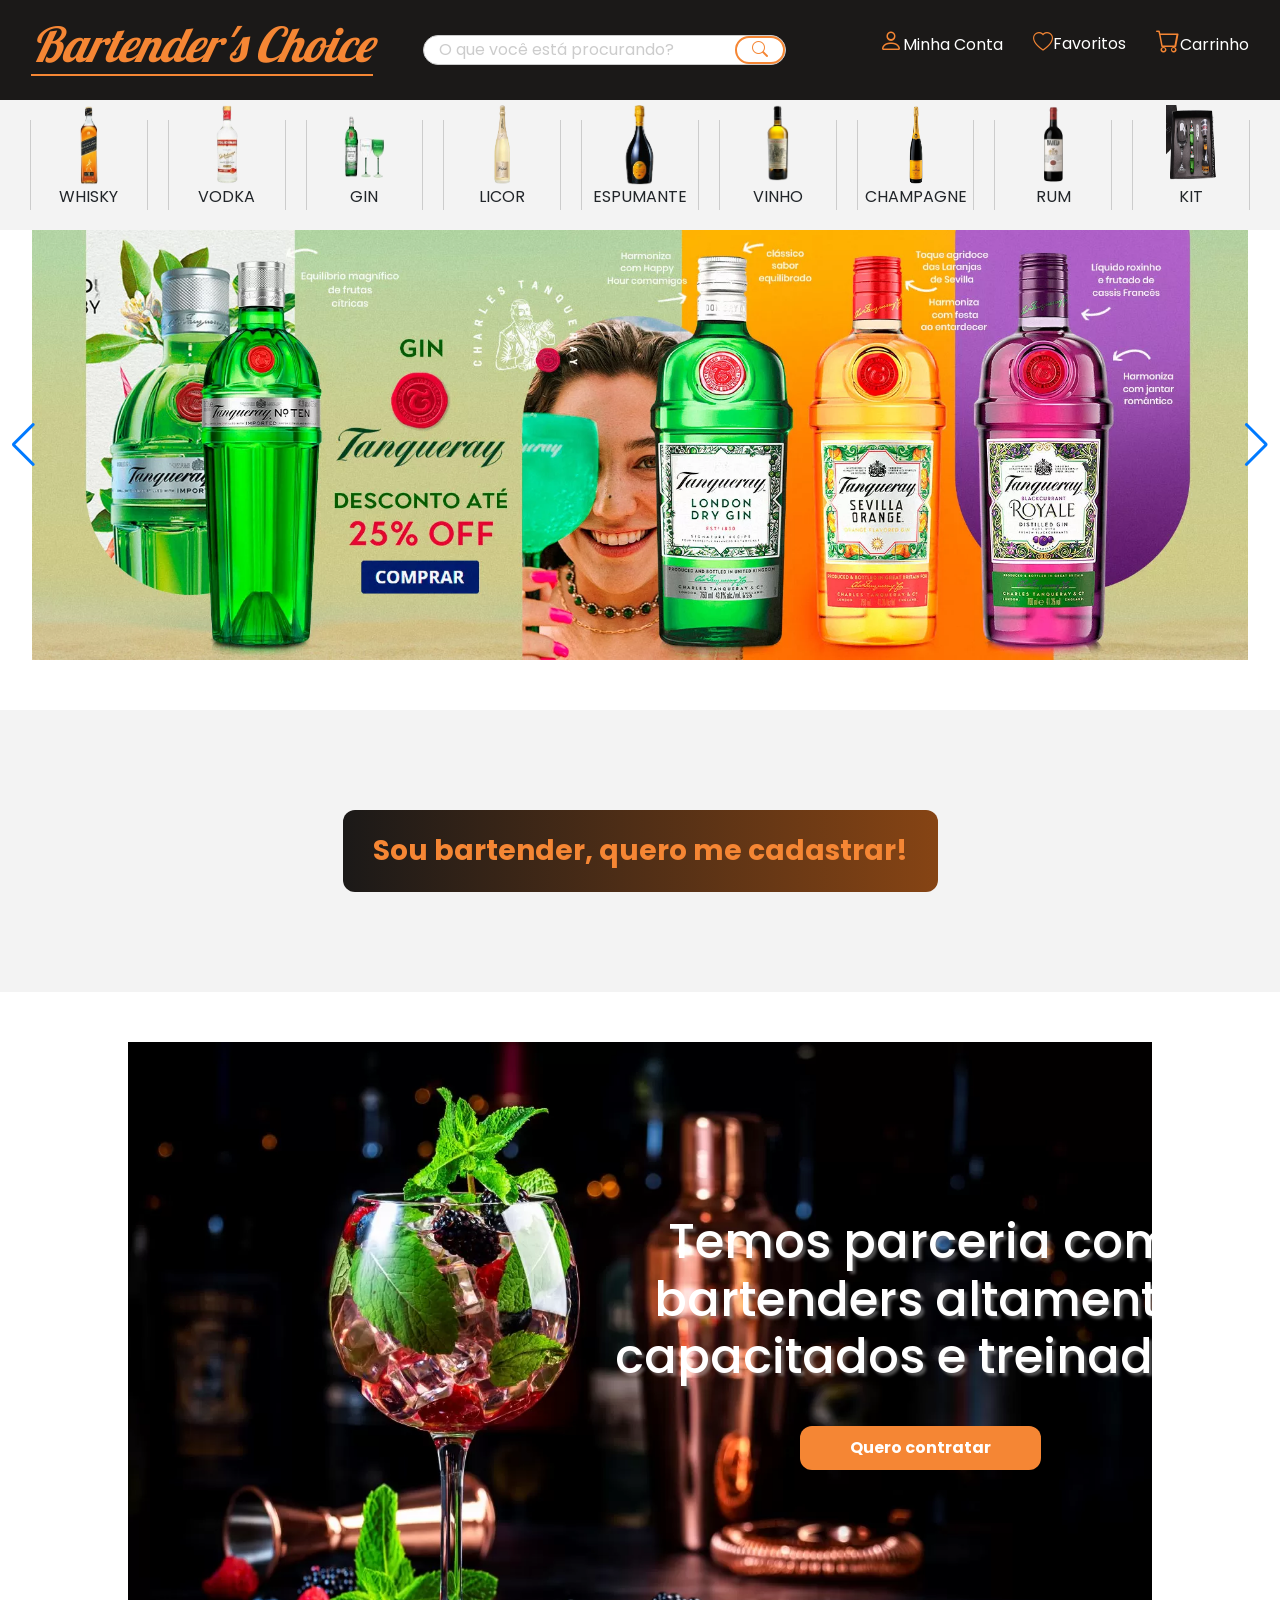
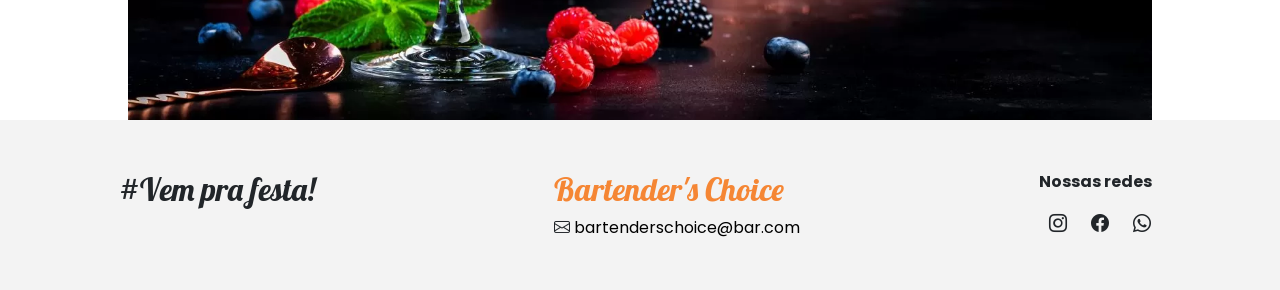
<file: index.html>
<!DOCTYPE html>
<html lang="pt-br">
<head>
    <meta charset="UTF-8">
    <meta name="viewport" content="width=device-width, initial-scale=1.0">
    <title>Bartender's Choice</title>
    <link href="https://cdn.jsdelivr.net/npm/bootstrap@5.3.3/dist/css/bootstrap.min.css" rel="stylesheet" integrity="sha384-QWTKZyjpPEjISv5WaRU9OFeRpok6YctnYmDr5pNlyT2bRjXh0JMhjY6hW+ALEwIH" crossorigin="anonymous">
    <!--Bootstrap icons-->
    <link rel="stylesheet" href="https://cdn.jsdelivr.net/npm/bootstrap-icons@1.11.3/font/bootstrap-icons.min.css">
    <link rel="stylesheet" href="./css/style.css">

    <!--Swiper css-->
    <link rel="stylesheet" href="https://cdn.jsdelivr.net/npm/swiper@11/swiper-bundle.min.css"/>

    
</head>
<body>
    <header>
        <nav>
            <div class="logo_nav">
                <a href="index.html" style="text-decoration: none;"><h1>Bartender's Choice</h1></a>
                <div class="logo_input">
                    <input type="text" placeholder="O que você está procurando?">
                    <i class="bi bi-search"></i>
                </div>
            </div> 
            <ul class="links_nav">
                <li><a href=""><i class="bi bi-person"></i>Minha Conta</a></li>
                <li><a href=""><i class="bi bi-heart"></i>Favoritos</a></li>
                <li><a href=""><i class="bi bi-cart"></i>Carrinho</a></li>
            </ul>     
            <i class="bi bi-list"></i> 
        </nav>
    </header>

    <section class="bebidas">
        <div class="menu">
            <div class="menu_item" id="whisky">
                <a href="#"><img style="height: 80px;" src="./imagens/whisky_1-removebg-preview.png" alt="Whisky"></a>    
                <p>WHISKY</p>
            </div>
            <div class="menu_item" id="vodka">
                <a href="#"><img style="height: 80px;" src="./imagens/vodka_1-removebg-preview.png" alt="Vodka"></a>  
                <p>VODKA</p>
            </div>
            <div class="menu_item" id="gin">
                <a href="#"><img style="height: 80px;" src="./imagens/gin_3-removebg-preview.png" alt="Gin"></a> 
                <p>GIN</p>
            </div>
            <div class="menu_item" id="licor">
                <a href="#"><img style="height: 80px;" src="./imagens/licor_2-removebg-preview.png" alt="Licor"></a>
                <p>LICOR</p>
            </div>
            <div class="menu_item" id="espumante">
                <a href="#"><img style="height: 80px;" src="./imagens/espumante_3-removebg-preview.png" alt="Espumante"></a>   
                <p>ESPUMANTE</p>
            </div>
            <div class="menu_item" id="vinho">
                <a href="#"> <img style="height: 80px;" class="vinhoo" src="./imagens/vinho_2-removebg-preview.png" alt="Vinho"></a> 
                <p>VINHO</p>
            </div>
            <div class="menu_item" id="champagne">
                <a href="#"><img style="height: 80px;" class="champagnee" src="./imagens/champagne-removebg-preview.png" alt="Champagne"></a>   
                <p>CHAMPAGNE</p>
            </div>
            <div class="menu_item" id="rum">
                <a href="#"><img style="height: 80px;" src="./imagens/rum_1-removebg-preview.png" alt="Rum"></a>  
                <p>RUM</p>
            </div>
            <div class="menu_item" id="kit">
                <a href="#"> <img style="height: 80px;" src="./imagens/kit-removebg-preview.png" alt="Kit de bebidas"></a>
                <p>KIT</p>
            </div>
        </div> 
    </section>
          
    

    <!--WHISKY-->
    <section class="bebida whisky" id="menuWhisky">
        <div>
            <img src="./imagens/whisky_1.png" alt="">
            <p>Whisky Johnnie Walker Black Label 1000 ml</p>
        </div>
        <div>
            <img src="./imagens/whisky_2.jpg" alt="">
            <p>Whisky Johnnie Walker Gold Label Reserve 750 ml</p>
        </div>
        <div>
            <img src="./imagens/whisky_3.jpg" alt="">
            <p>Whisky Buchanan's 18 anos 750 ml</p>
        </div>
    </section>
    <!--FECHA WHISKY-->

        <!--VODKA-->
        <section class="bebida vodka" id="menuVodka">
            <div>
                <img src="./imagens/vodka_1.jpg" alt="">
                <p>Vodka Stolichnaya 1000 ml</p>
            </div>
            <div>
                <img src="./imagens/vodka_2.jpg" alt="">
                <p>Vodka Grey Goose 750 ml</p>
            </div>
            <div>
                <img src="./imagens/vodka_3.jpg" alt="">
                <p>Vodka Cîroc 750 ml</p>
            </div>
        </section>
        <!--FECHA VODKA-->

         <!--GIN-->
         <section class="bebida gin" id="menuGin">
            <div>
                <img style="width: 140px;" src="./imagens/gin_1.webp" alt="">
                <p>Benerick's Purple Rain Gin 750ml</p>
            </div>
            <div>
                <img src="./imagens/gin_2.webp" alt="">
                <p>Gin GIN Tanqueray London Dry 750ml</p>
            </div>
            <div>
                <img src="./imagens/gin_3.jpeg" alt="">
                <p>Gin Tanqueray London Dry, 750ml</p>
            </div>
        </section>
        <!--FECHA GIN-->


        <!--LICOR-->
        <section class="bebida licor" id="menuLicor">
            <div>
                <img src="./imagens/licor_1.webp" alt="">
                <p>Licor Marula Stock 720ml</p>
            </div>
            <div>
                <img src="./imagens/licor_2.webp" alt="">
                <p>Licor 43 700ml</p>
            </div>
            <div>
                <img src="./imagens/licor_3.webp" alt="">
                <p>Licor Jagermeister 700ml</p>
            </div>
        </section>
        <!--FECHA LICOR-->


         <!--ESPUMANTE-->
         <section class="bebida espumante" id="menuEspumante">
            <div>
                <img src="./imagens/espumante_1.png" alt="">
                <p>Espumante Freixenet Cava Trepat 750ml</p>
            </div>
            <div>
                <img src="./imagens/espumante_2.png" alt="">
                <p>Espumante Cava Freixenet Carta Nevada Semi Seco 750 ml</p>
            </div>
            <div>
                <img src="./imagens/espumante_3.jpg" alt="">
                <p>Prosecco Canevari Cuvée Spécial DOC 750 ml</p>
            </div>
        </section>
        <!--FECHA ESPUMANTE-->

        <!--VINHO-->
        <section class="bebida vinho" id="menuVinho">
            <div>
                <img src="./imagens/vinho_1.png" alt="">
                <p>Vinho dv Catena Cabernet Malbec 750ml</p>
            </div>
            <div>
                <img src="./imagens/vinho_2.jpg" alt="">
                <p>Vinho Valle de Atacama Merlot 750ml</p>
            </div>
            <div>
                <img src="./imagens/vinho_3.png" alt="">
                <p>Vinho Chileno Cabernet Sauvigon 750ml</p>
            </div>
        </section>
        <!--FECHA VINHO-->

        <!--CHAMPAGNE-->
        <section class="bebida champagne" id="menuChampagne">
            <div>
                <img src="./imagens/champagne_1.webp" alt="">
                <p>Champagne Moutard Grande Cuvée Brut</p>
            </div>
            <div>
                <img src="./imagens/champagne_2.webp" alt="">
                <p>Champagne Louis Roederer Cristal Brut 3L</p>
            </div>
            <div>
                <img src="./imagens/champagne_3.webp" alt="">
                <p>Champagne Dom Pérignon Vintage 2008 750ml</p>
            </div>
        </section>
        <!--FECHA CHAMPAGNE-->


        <!--RUM-->
        <section class="bebida rum" id="menuRum">
            <div>
                <img src="./imagens/rum_1.webp" alt="">
                <p>Rum Bacardi Carta Blanca 980ml</p>
            </div>
            <div>
                <img src="./imagens/rum_2.webp" alt="">
                <p>Rum Malibu 750ml</p>
            </div>
            <div>
                <img src="./imagens/rum_3.webp" alt="">
                <p>Rum Montila Carta Cristal 1l</p>
            </div>
        </section>
        <!--FECHA RUM-->


          <!--KIT-->
          <section class="bebida kit" id="menuKit">
            <div>
                <img src="./imagens/kit_1.webp" alt="">
                <p>Box Gin Tanqueray + Especiarias + 2 Xarope</p>
            </div>
            <div>
                <img src="./imagens/kit_2.webp" alt="">
                <p>Kit Gin Ten + Sevilla + Rangpur + London Dry</p>
            </div>
            <div>
                <img src="./imagens/kit_3.webp" alt="">
                <p>Kit Tambor de Roleta latas</p>
            </div>
        </section>
        <!--FECHA KIT-->

         



    <!--SWIPER-->
    <section>
                <!-- Swiper -->
        <div class="swiper mySwiper">
            <div class="swiper-wrapper">
            <div class="swiper-slide"><img src="./imagens/slide_1.webp" alt=""></div>
            <div class="swiper-slide"><img src="./imagens/slide_2.webp" alt=""></div>
            <div class="swiper-slide"><img src="./imagens/slide_3.webp" alt=""></div>
            <div class="swiper-slide"><img src="./imagens/slide_4.webp" alt=""></div>
            <div class="swiper-slide"><img src="./imagens/slide_5.webp" alt=""></div> 
            <div class="swiper-slide"><img src="./imagens/slide_6.webp" alt=""></div> 
            <div class="swiper-slide"><img src="./imagens/slide_7.webp" alt=""></div> 
            </div>
                <div class="swiper-button-next btn_swiper"></div>
                <div class="swiper-button-prev btn_swiper"></div>
            </div>
    </section>
    <!--FECHA SWIPER-->

    <!--SOU BARTENDER-->
    <section class="sou_bartender">
        <!-- Modal -->
        <a href="#"><button class="btn_sou_bartender" id="btn_open_modal">Sou bartender, quero me cadastrar!</button></a>
        <div id="fade" class="hide"></div>
            <form action="https://api.sheetmonkey.io/form/knfBT2zdwWA1Tci6Dja8oR" method="post" class="form_bartender hide" id="modal">
                <h2>Informe seus dados que entraremos em contato.</h2>
                <div>
                    <label for="nome">Nome:</label>
                    <input type="text" placeholder="Digite seu nome" name="nome" required>
                </div>
                <div>
                    <label for="email">Email:</label>
                    <input type="email" placeholder="Digite seu email" name="email" required>
                </div>
                <div>
                    <label for="telefone">Telefone:(opcional)</label>
                    <input type="text" placeholder="Digite seu telefone" name="telefone">
                    <input type="hidden" name="Created" value="x-sheetmonkey-current-date-time" />
                </div>
                <div class="botoes_modal_bartender">
                    <button type="submit" class="btn_enviar_bartender">Enviar</button>
                    <button id="close_modal" class="btn_fechar_bartender">X</button>
                </div>  
            </form>   
    </section>
    <!--FECHA SOU BARTENDER-->


    <!--CONTRATE-->
    <section class="contrate">      
        <img src="./imagens/contrate.webp" alt="drink">
        <div class="contrate_texto">
            <h2>Temos parceria com bartenders altamente capacitados e treinados!</h2>
            <a href="./bartenders.html" target="_blank"><button class="btn_contrate" id="btn_open_modal_contrate" >Quero contratar</button></a>
        </div>
        
    </section>
    <!--FECHA CONTRATE-->


    <!--FOOTER-->
    <footer>
        <h2>#Vem pra festa!</h2>
        <div>
            <h3>Bartender's Choice</h3>  
            <i class="bi bi-envelope"></i>
            <a href="#" class="email">bartenderschoice@bar.com</a>
        </div>   
        
        <div class="redes">
            <p>Nossas redes</p>
            <i class="bi bi-instagram"></i>
            <i class="bi bi-facebook"></i>
            <i class="bi bi-whatsapp"></i>
        </div>
    </footer>
    <!--FECHA FOOTER-->

    <script src="https://cdn.jsdelivr.net/npm/bootstrap@5.3.3/dist/js/bootstrap.bundle.min.js" integrity="sha384-YvpcrYf0tY3lHB60NNkmXc5s9fDVZLESaAA55NDzOxhy9GkcIdslK1eN7N6jIeHz" crossorigin="anonymous"></script>
    <!--Swiper JS-->
    <script src="https://cdn.jsdelivr.net/npm/swiper@11/swiper-bundle.min.js"></script>

    <script>
        var swiper = new Swiper(".mySwiper", {
            loop: true,
            navigation: {
            nextEl: ".swiper-button-next",
            prevEl: ".swiper-button-prev",
          },

            autoplay:{
            delay: 2500,
            disableOnInteraction: true,
          }

        

        });
      </script>

      <script src="./js/script.js"></script>
      
</body>
</html>
</file>
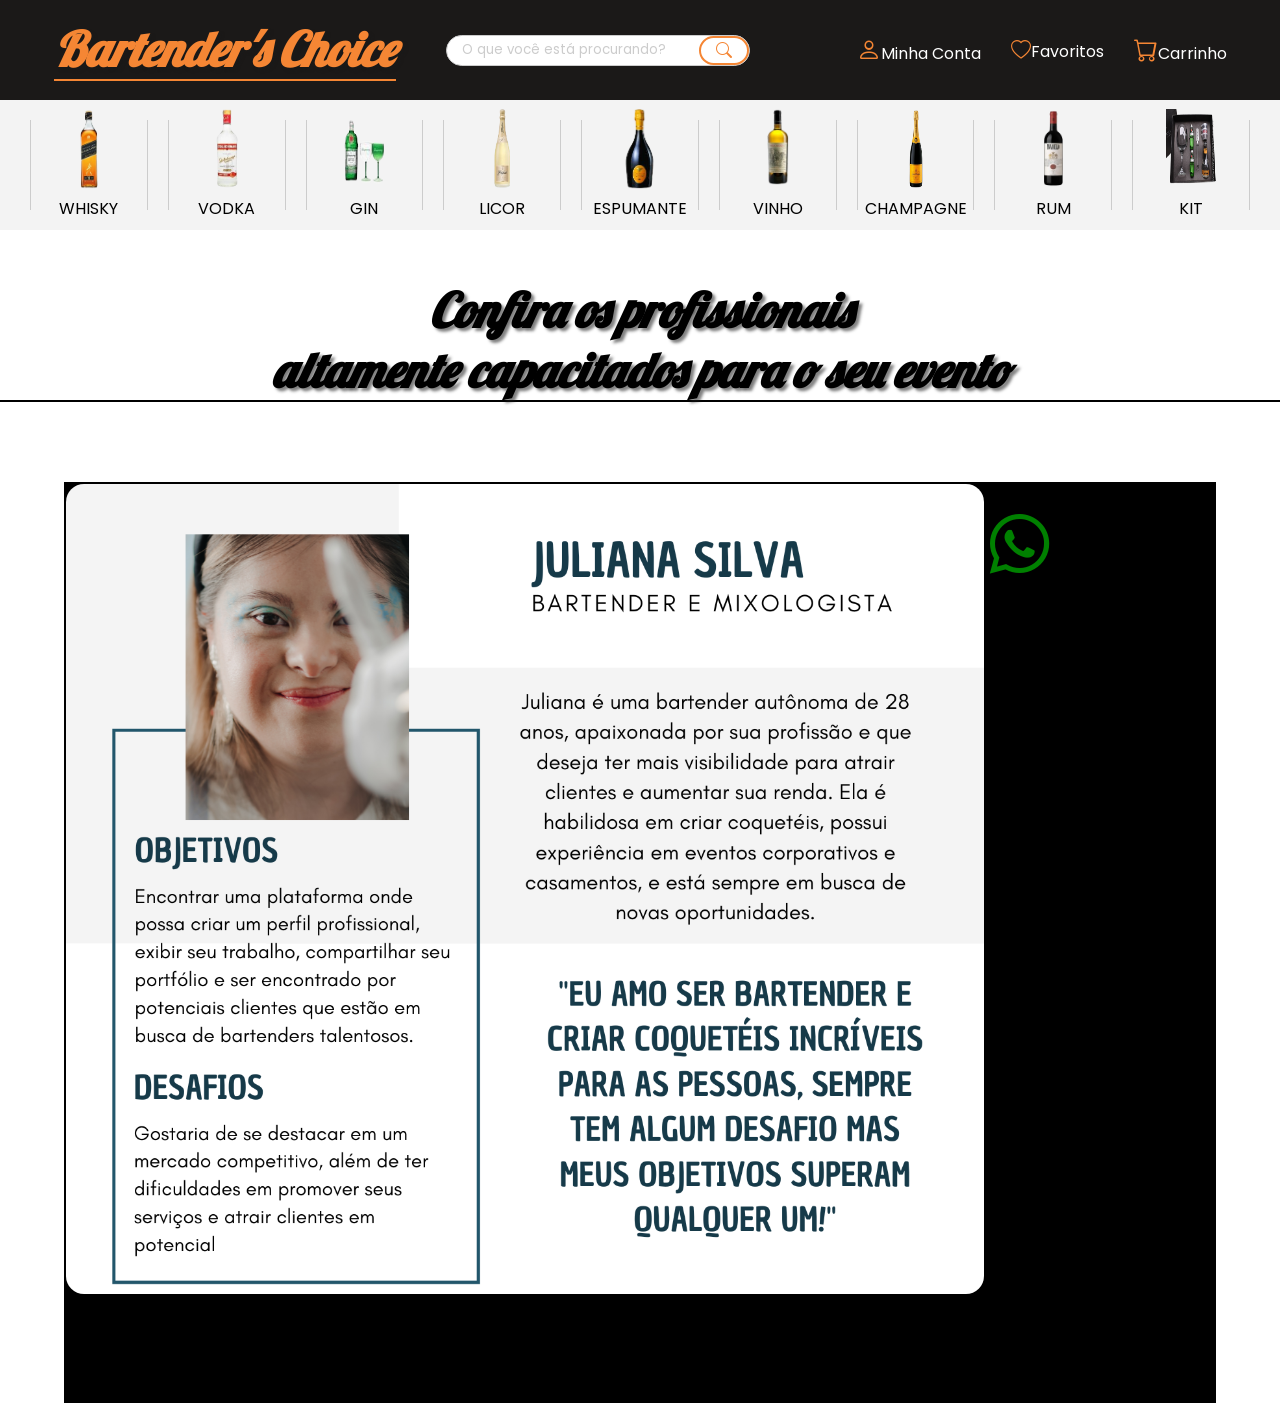
<file: bartenders.html>
<!DOCTYPE html>
<html lang="pt-br">
<head>
    <meta charset="UTF-8">
    <meta name="viewport" content="width=device-width, initial-scale=1.0">
    <title>Bartenders</title>
    <!--Bootstrap icons-->
    <link rel="stylesheet" href="https://cdn.jsdelivr.net/npm/bootstrap-icons@1.11.3/font/bootstrap-icons.min.css">
    <link rel="stylesheet" href="./css/bartenders.css">
    <link rel="stylesheet" href="./css/style.css">
</head>
<body>

    <header>
        <nav>
            <div class="logo_nav">
                <a href="index.html" style="text-decoration: none;"><h1>Bartender's Choice</h1></a>
                <div class="logo_input">
                    <input type="text" placeholder="O que você está procurando?">
                    <i class="bi bi-search"></i>
                </div>
            </div> 
            <ul class="links_nav">
                <li><a href=""><i class="bi bi-person"></i>Minha Conta</a></li>
                <li><a href=""><i class="bi bi-heart"></i>Favoritos</a></li>
                <li><a href=""><i class="bi bi-cart"></i>Carrinho</a></li>
            </ul>     
            <i class="bi bi-list"></i> 
        </nav>
    </header>

    <section class="bebidas">
        <div class="menu">
            <div class="menu_item" id="whisky">
                <a href="#"><img style="height: 80px;" src="./imagens/whisky_1-removebg-preview.png" alt="Whisky"></a>    
                <p>WHISKY</p>
            </div>
            <div class="menu_item" id="vodka">
                <a href="#"><img style="height: 80px;" src="./imagens/vodka_1-removebg-preview.png" alt="Vodka"></a>  
                <p>VODKA</p>
            </div>
            <div class="menu_item" id="gin">
                <a href="#"><img style="height: 80px;" src="./imagens/gin_3-removebg-preview.png" alt="Gin"></a> 
                <p>GIN</p>
            </div>
            <div class="menu_item" id="licor">
                <a href="#"><img style="height: 80px;" src="./imagens/licor_2-removebg-preview.png" alt="Licor"></a>
                <p>LICOR</p>
            </div>
            <div class="menu_item" id="espumante">
                <a href="#"><img style="height: 80px;" src="./imagens/espumante_3-removebg-preview.png" alt="Espumante"></a>   
                <p>ESPUMANTE</p>
            </div>
            <div class="menu_item" id="vinho">
                <a href="#"> <img style="height: 80px;" class="vinhoo" src="./imagens/vinho_2-removebg-preview.png" alt="Vinho"></a> 
                <p>VINHO</p>
            </div>
            <div class="menu_item" id="champagne">
                <a href="#"><img style="height: 80px;" class="champagnee" src="./imagens/champagne-removebg-preview.png" alt="Champagne"></a>   
                <p>CHAMPAGNE</p>
            </div>
            <div class="menu_item" id="rum">
                <a href="#"><img style="height: 80px;" src="./imagens/rum_1-removebg-preview.png" alt="Rum"></a>  
                <p>RUM</p>
            </div>
            <div class="menu_item" id="kit">
                <a href="#"> <img style="height: 80px;" src="./imagens/kit-removebg-preview.png" alt="Kit de bebidas"></a>
                <p>KIT</p>
            </div>
        </div> 
    </section>
    <h1 style="color: black; margin-bottom: 80px;">Confira os profissionais <br> altamente capacitados para o seu evento</h1>
    <section class="bartenders">
        <div class="container_bartenders">
            <img src="./imagens/bartender e mixologista (1).png" alt="">    
                <a href="" class="link_whats">
                <i class="bi bi-whatsapp"></i>
                </a>  
                     
        </div>    
    </section>
</body>
</html>
</file>
<file: css/style.css>
@import url('https://fonts.googleapis.com/css2?family=Lobster&family=Poppins:ital,wght@0,100;0,200;0,300;0,400;0,500;0,600;0,700;0,800;0,900;1,100;1,200;1,300;1,400;1,500;1,600;1,700;1,800;1,900&display=swap');



*{
    margin: 0;
    padding: 0;
    box-sizing: border-box;
    font-family: "Poppins", sans-serif;
}

body{
   overflow-inline: hidden;
}

nav{
    display: flex;
    justify-content: space-around;
    padding-block: 15px;
    background-color: #1b1918;
    color: #ccc;
    height: 100px;
}

.logo_nav{
    /* border: 2px solid rebeccapurple; */
    display: flex;
    align-items: center;
    justify-content: space-between;
    gap: 50px;
}


h1{
    font-family: "Lobster", sans-serif;
    font-size: 3rem;
    color: #f58634;
    font-style: italic;
    border-bottom: 2px double;

}

.logo_input{
    display: flex;
    align-items: center;
    justify-content: center;
    border: 1px solid #ccc;
    border-radius: 18px;
    padding-left: 15px;
    background-color: white;
}

.logo_input input{
    border: none;
    outline: none;
    background-color: transparent;
}

.bi-search{
    margin-left:-20px;
    border: 2px solid #f58634;
    padding-inline: 15px;
    border-radius: 18px;
    cursor: pointer;
    color: #f58634;
}

::placeholder{
    color: #ccc;
}

.menu{
   height: 120px;;
}



.bi-list{
   font-size: 30px;
   display: none;
}




/* .menu_nav a:hover{
    color: #f58634;
    border-bottom: 2px solid #f58634;
    transition: 0.5s;
} */



.bi-person, .bi-cart{
    font-size: 24px;
    color: #f58634;
    font-weight: bolder;
}

.bi-heart{
    font-size: 20px;
    color: #f58634;
    font-weight: bolder;
}

.links_nav{
   display: flex;
   /* border: 2px solid white; */
   align-items: center;
   justify-content: space-around;
   gap: 30px;
   list-style: none;  
}

.links_nav a{
   color: white;
   text-decoration: none;
   border-bottom: 2px solid transparent;
   transition: 0.5s;
}

.links_nav a:hover{
   color: #f58634;
   border-bottom: 2px solid #f58634;
}

.menu{
    /* border: 2px solid red; */
    display: flex;
    gap: 20px;
    justify-content: space-around;
    padding-inline: 30px;
    padding-block: 20px;
    background-color: #f3f3f3;
    height: 130px;
}

.menu_item{
    display: flex;
    flex-flow: column;
    justify-content: center;
    align-items: center;
    border-left: 1px solid #ccc;
    border-right: 1px solid #ccc;
    width: 120px;
    transition: 0.5s ease;
}

.menu_item:hover{
    transform: translateY(-15px);
}

.menu_item img{
    width: 50px;
}

.vinhoo, .champagnee{
    width: 36px !important;
}

.swiper {
    width: 100%;
    height: 100%;
  }

  .swiper-slide {
    text-align: center;
    font-size: 18px;
    background: #fff;
    display: flex;
    justify-content: center;
    align-items: center;
  }

  .swiper-slide img {
    display: block;
    width: 95%;
    object-fit: cover;
    margin: 0 auto;
  }

.contrate{
    width: 100%;
    text-align: center;
    margin-top: 50px;
    position: relative;
}

 .contrate img{
    width: 80%;  

 }

 .contrate_texto{
    position: absolute;
    bottom: 250px;
    /* border: 2px solid white; */
    width: 50%;
    left: 600px;
 }

 .contrate h2{
    color: white; 
    font-size: 3rem;
    margin-bottom: 40px;
    text-shadow: 3px 3px 3px rgba(255, 255, 255, 0.315);
 }

 .sou_bartender{
    text-align: center;
    padding-block: 100px;
    background-color: #f3f3f3;
    margin-top: 50px;
 }

 .btn_sou_bartender{
    font-size: 28px;
    font-weight: bolder;
    text-decoration: none;
    color: #f58634;
    background: linear-gradient(to right,#1b1918,#864414);
    padding: 20px 30px;
    border-radius: 12px;
    cursor: pointer;
    border: none;
 }

 .btn_sou_bartender:hover{
    animation-name: botao;
    animation-duration: 0.5s;
    animation-iteration-count: infinite;
    animation-direction: alternate;
    animation-timing-function: ease-in-out;
    box-shadow: 0 0 50px 20px #f58634;
 }

 .form_bartender{
    border: 2px solid black;
    width: 25%;
    margin: 0 auto;
    display: flex;
    flex-flow: column;
    justify-content: center;
    align-items: center;
    gap: 10px;
    padding: 30px;
    border-radius: 12px;
 }

 .botoes_modal_bartender{
    display: flex;
    flex-flow: row !important;
    /* border: 2px solid black; */
    gap: 30px;
    margin-top: 20px; 
 }

 .btn_enviar_bartender{
    background-color: #007bff;
    padding: 10px 22px;
    border-radius: 12px;
    color: white;
    border: none;
    opacity: .7;
    font-size: 1rem;
    transition: 0.4s;
 }

 .btn_enviar_bartender:hover{
    opacity: 1;
 }

 .btn_fechar_bartender{
    background-color: #888;
    padding: 10px 22px;
    border-radius: 12px;
    color: white;
    border: none;
    opacity: .7;
    font-size: 1rem;
    transition: 0.4s;
 }

 .btn_fechar_bartender:hover{
    opacity: 1;
 }

 #fade{
    position: fixed;
    top: 0;
    left: 0;
    width: 100%;
    height: 100%;
    background-color: rgba(0,0,0,0.6);
    z-index: 5;
    transition: 0.5s;
    pointer-events: all;
 }

 #modal{
    position: fixed;
    left: 50%;
    top: 50%;
    transform: translate(-50%, -50%);
    z-index: 10;
    background-color: #fff;
    max-width: 90%;
    transition: 1s;
    pointer-events: all;
 }

 .form_bartender h2{
    border-bottom: 1px solid #ccc;
    margin-bottom: 1rem;
    padding-bottom: 1rem;
 }

 .form_bartender div{
    display: flex;
    flex-flow: column;
    justify-content: start;
    align-items: start;
 }

 .form_bartender div input{
    width: 100%;
    border: none;
    outline: none;
    border-radius: 12px;
    padding: 5px 10px;
 }

 .hide{
    display: none;
    pointer-events: none;
 }


 .btn_contrate{
    background-color: #f58634;
    color: white;
    padding: 10px 50px;
    border-radius: 12px;
    text-decoration: none;
    font-weight: bolder;
    transition: 0.5s;
    border: none;
    cursor: pointer;
 }

 .btn_contrate:hover{
    animation-name: botao;
    animation-duration: 0.5s;
    animation-iteration-count: infinite;
    animation-direction: alternate;
    animation-timing-function: ease-in-out;
    box-shadow: 0 0 50px 20px #f58634;
 }


 @keyframes botao{
    0%{
        transform: scale(1);
    }

    100%{
        transform: scale(1.05);
    }
 }


 footer{
    display: flex;
    justify-content: space-around;
    align-items: start;
    padding-block: 50px;
    background-color: #f3f3f3;
 }


 footer h2{
    font-size: 2rem;
    font-family: lobster;
 }

 footer h3{
    font-size: 2rem;
    color: #f58634;
    font-family: lobster;
 }

 footer p{
    font-weight: bolder;
 }

 .redes i{
    margin: 10px;
    font-size: 18px;
 }
 
 .email{
    text-decoration: none;
    color: black;
 }

 .whisky{
    display: flex;
    justify-content: space-around;
    padding-block: 30px;
    display: none;
    transition: 0.5s;
 }

 .whisky div{
    display: flex;
    flex-flow: column;
    justify-content: center;
    align-items: center;
 }

 .whisky div p{
    width: 240px;
    text-align: center;
 }

 .vodka{
    display: flex;
    justify-content: space-around;
    padding-block: 30px;
    display: none;
 }

 .vodka div{
    display: flex;
    flex-flow: column;
    justify-content: center;
    align-items: center;
 }

 .vodka div p{
    width: 260px;
    text-align: center;
 }

 .gin{
    display: flex;
    justify-content: space-around;
    padding-block: 30px;
    display: none;
 }

 .gin div{
    display: flex;
    flex-flow: column;
    justify-content: center;
    align-items: center;
 }

 .gin div img{
    width: 180px;
 }

 .gin div p{
    width: 260px;
    text-align: center;
 }



 .licor{
    display: flex;
    justify-content: space-around;
    padding-block: 30px;
    display: none;
 }

 .licor div{
    display: flex;
    flex-flow: column;
    justify-content: center;
    align-items: center;
 }

 .licor div img{
    width: 180px;
 }

 .licor div p{
    width: 260px;
    text-align: center;
 }


 .espumante{
    display: flex;
    justify-content: space-around;
    padding-block: 30px;
    display: none;
 }

 .espumante div{
    display: flex;
    flex-flow: column;
    justify-content: center;
    align-items: center;
 }

 .espumante div p{
    width: 260px;
    text-align: center;
 }


 .vinho{
    display: flex;
    justify-content: space-around;
    padding-block: 30px;
    display: none;
 }

 .vinho div{
    display: flex;
    flex-flow: column;
    justify-content: center;
    align-items: center;
 }

 .vinho div p{
    width: 260px;
    text-align: center;
 }


 .champagne{
    display: flex;
    justify-content: space-around;
    padding-block: 30px;
    display: none;
 }

 .champagne div{
    display: flex;
    flex-flow: column;
    justify-content: center;
    align-items: center;
 }

 .champagne div p{
    width: 260px;
    text-align: center;
 }

 .rum{
    display: flex;
    justify-content: space-around;
    padding-block: 30px;
    display: none;
 }

 .rum div{
    display: flex;
    flex-flow: column;
    justify-content: center;
    align-items: center;
 }

 .rum div p{
    width: 260px;
    text-align: center;
 }


 .kit{
    display: flex;
    justify-content: space-around;
    padding-block: 30px;
    display: none;
 }

 .kit div{
    display: flex;
    flex-flow: column;
    justify-content: center;
    align-items: center;
 }

 .kit div p{
    width: 260px;
    text-align: center;
 }

 .active{
    display: flex;
 }


 @media (max-width:801px){
   .logo_input{
      display: none;
   }

   .links_nav{
      flex-flow: column;
      background-color: #1b1918;
      position: absolute;
      right: 0;
      top: 90px;
      padding: 30px;
      border-radius: 12px;
      /* display: none; */
      top: 8vh;
      z-index: 10;
      width: 50vw;
      height: 92vh;  
      transform: translateX(100%);
      transition: 0.3s ease-in;
   }

   .links_nav li{ 
      background-color: #1b1918;
      opacity: 0;
   }

  .bi-list{
         display: block;
         font-size: 40px;
         color: white;
         top: 30px;
         z-index: 20;  
         transition: 0.5s; 
         margin-top: 10px;
  }

  .bi-list:hover{
   color:  #f58634;
   transition: 0.5s;
   cursor: pointer;
}

.active{
   transform: translateX(0);
}

@keyframes navLinkFade {
   from{
      opacity: 0;
      transform: translateX(50px);
   }
   to{
      opacity: 1;
      transform: translateX(0px);
   }
}

.contrate_texto{
   bottom: 80px;
   left: 330px;
}

.contrate_texto h2{
   font-size: 2rem;
}

#modal{
   width: 50%;
}
 }

 @media (max-width:601px){
   .bebidas{
      overflow: auto;
   }

   .bebida{
      flex-flow: column;
   }

   .btn_sou_bartender{
      font-size: 20px;
      font-weight: bolder;
   }

   .contrate_texto{
      bottom: 20px;
      left: 260px;
   }
   
   .contrate_texto h2{
      font-size: 1.8rem;
   }

   footer{
      flex-flow: column;
      align-items: center;
      gap: 30px;
   }
   }

   @media (max-width:401px){
      h1{
         font-size: 2rem;   
     }

     .btn_sou_bartender{
      font-size: 16px;
      font-weight: bolder;
   }

   .contrate h2{
     display: none;
   }

   .btn_contrate{
      width: 150px;
      text-align: center;
      display: flex;
      justify-content: center;
   }

   .contrate_texto{
      bottom: 20px;
      left: 200px;
   }

   }
</file>
<file: css/bartenders.css>
@import url('https://fonts.googleapis.com/css2?family=Lobster&family=Poppins:ital,wght@0,100;0,200;0,300;0,400;0,500;0,600;0,700;0,800;0,900;1,100;1,200;1,300;1,400;1,500;1,600;1,700;1,800;1,900&display=swap');

*{
    margin: 0;
    padding: 0;
    box-sizing: border-box;
    font-family: "Poppins", sans-serif;
}

h1{
    text-align: center;
    margin-top: 50px;
    margin-bottom: 50px;
    font-size: 4rem;
    font-family: "Poppins", sans-serif !important;
    text-shadow: 3px 3px 3px rgba(26, 25, 25, 0.548);
}



.bartenders{
    width: 90%;
    border: 2px solid black;
    margin: 0 auto;
    background-color: black;
    padding-bottom: 100px;
}

.container_bartenders img{
    border-radius: 18px;
    /* border: 2px solid red; */
    width: 80%;
}

.bi-whatsapp{
    color: green;
    font-size: 60px;
    top: 0px;
    right: 0px;
}

.p_whats{
    transform: rotate(420deg);
    color: green;
    font-size: 60px;
    text-decoration: none;
    position: fixed;
    top: 650px;
    right: 0px;
    
}

.link_whats{
    display: flex; 
    position: fixed;
    top: 500px;
    right: 230px;
    text-decoration: none;
    font-weight: bolder;
    z-index: 5;
}

h1{
    font-family: lobster !important;
}
</file>
